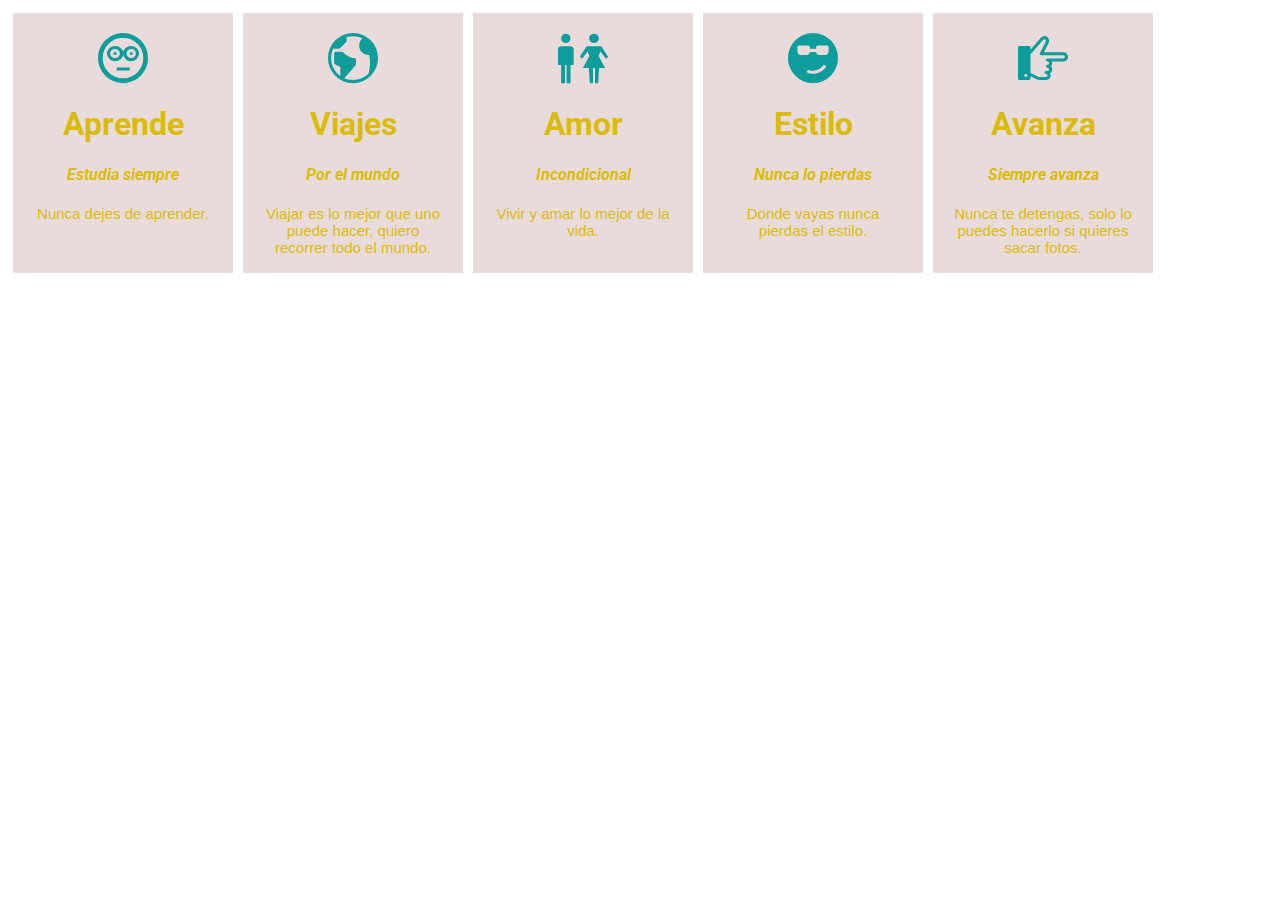
<file: index.html>
<!DOCTYPE html>
<html>
	<head>
		<meta charset="UTF-8">
		<title>Tipografias e iconos</title>
		<link href="https://fonts.googleapis.com/css?family=Roboto:400,500i" rel="stylesheet">
		<link rel="stylesheet" href="fonts/style.css">
		<link rel="stylesheet" href="css/main.css">
	</head>
	<body>
		<div class="caja uno">
			<span class="icon-sorprendido"></span>
			<h1>Aprende</h1>
			<h4>Estudia siempre</h4>
			<p>Nunca dejes de aprender.</p>
		</div>
		<div class="caja dos">
			<span class="icon-mundo"></span>
			<h1> Viajes</h1>
			<h4> Por el mundo</h4>
			<p> Viajar es lo mejor que uno puede hacer, quiero recorrer todo el mundo.</p>
		</div>
		<div class="caja tres">
			<span class="icon-pololos"></span>
			<h1> Amor</h1>
			<h4> Incondicional</h4>
			<p> Vivir y amar lo mejor de la vida.</p>
		</div>
		<div class="caja cuatro">
			<span class="icon-pulento"></span>
			<h1>Estilo</h1>
			<h4>Nunca lo pierdas</h4>
			<p> Donde vayas nunca pierdas el estilo.</p>
		</div>
		<div class=" caja cinco">
			<span class="icon-sabe"></span>
			<h1>Avanza</h1>
			<h4>Siempre avanza</h4>
			<p>Nunca te detengas, solo lo puedes hacerlo si quieres sacar fotos.</p>
		</div>
	</body>
</html>
</file>
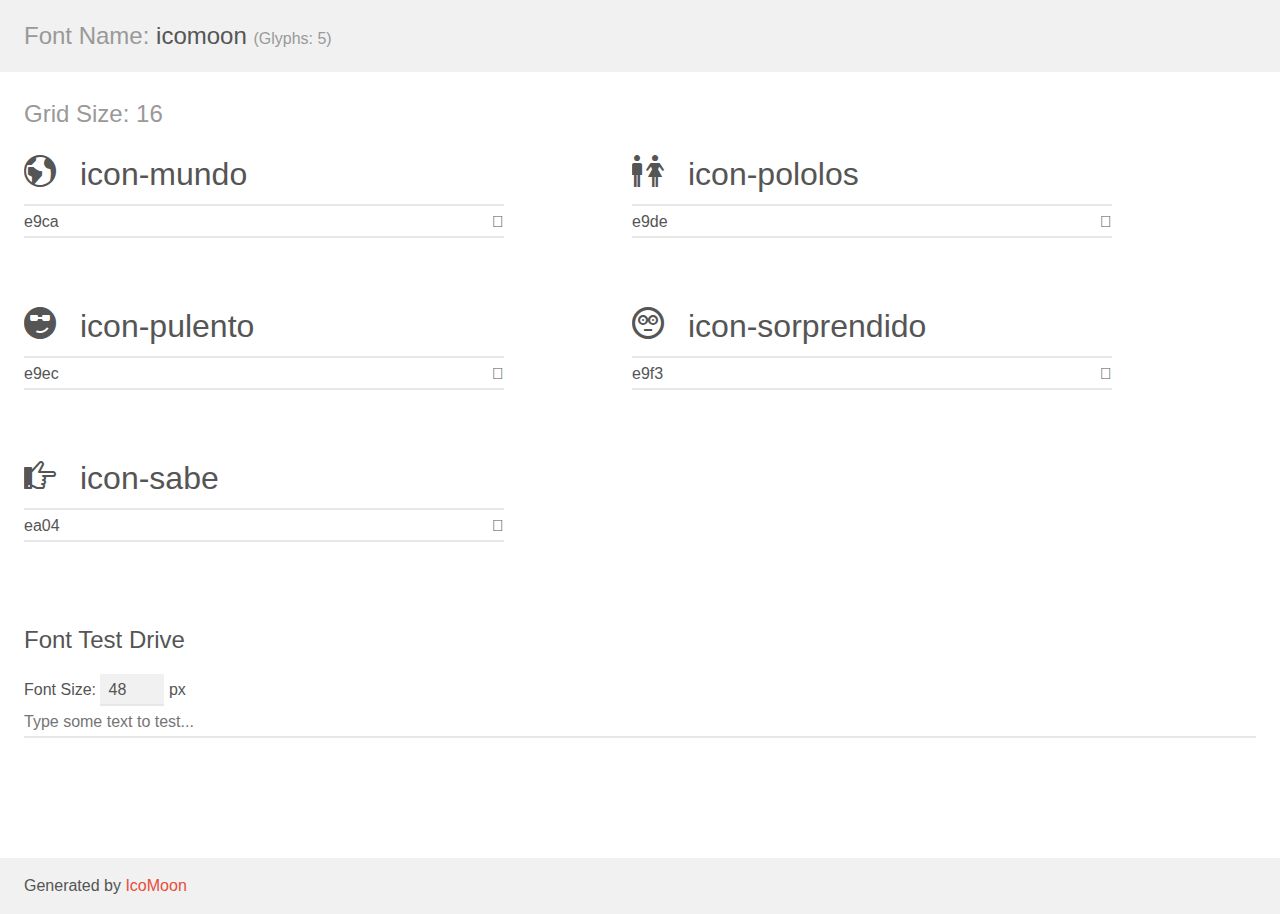
<file: fonts/demo.html>
<!doctype html>
<html>
<head>
    <meta charset="utf-8">
    <title>IcoMoon Demo</title>
    <meta name="description" content="An Icon Font Generated By IcoMoon.io">
    <meta name="viewport" content="width=device-width, initial-scale=1">
    <link rel="stylesheet" href="demo-files/demo.css">
    <link rel="stylesheet" href="style.css"></head>
<body>
    <div class="bgc1 clearfix">
        <h1 class="mhmm mvm"><span class="fgc1">Font Name:</span> icomoon <small class="fgc1">(Glyphs:&nbsp;5)</small></h1>
    </div>
    <div class="clearfix mhl ptl">
        <h1 class="mvm mtn fgc1">Grid Size: 16</h1>
        <div class="glyph fs1">
            <div class="clearfix bshadow0 pbs">
                <span class="icon-mundo">
                
                </span>
                <span class="mls"> icon-mundo</span>
            </div>
            <fieldset class="fs0 size1of1 clearfix hidden-false">
                <input type="text" readonly value="e9ca" class="unit size1of2" />
                <input type="text" maxlength="1" readonly value="&#xe9ca;" class="unitRight size1of2 talign-right" />
            </fieldset>
            <div class="fs0 bshadow0 clearfix hidden-true">
                <span class="unit pvs fgc1">liga: </span>
                <input type="text" readonly value="earth, globe2" class="liga unitRight" />
            </div>
        </div>
        <div class="glyph fs1">
            <div class="clearfix bshadow0 pbs">
                <span class="icon-pololos">
                
                </span>
                <span class="mls"> icon-pololos</span>
            </div>
            <fieldset class="fs0 size1of1 clearfix hidden-false">
                <input type="text" readonly value="e9de" class="unit size1of2" />
                <input type="text" maxlength="1" readonly value="&#xe9de;" class="unitRight size1of2 talign-right" />
            </fieldset>
            <div class="fs0 bshadow0 clearfix hidden-true">
                <span class="unit pvs fgc1">liga: </span>
                <input type="text" readonly value="man-woman, toilet" class="liga unitRight" />
            </div>
        </div>
        <div class="glyph fs1">
            <div class="clearfix bshadow0 pbs">
                <span class="icon-pulento">
                
                </span>
                <span class="mls"> icon-pulento</span>
            </div>
            <fieldset class="fs0 size1of1 clearfix hidden-false">
                <input type="text" readonly value="e9ec" class="unit size1of2" />
                <input type="text" maxlength="1" readonly value="&#xe9ec;" class="unitRight size1of2 talign-right" />
            </fieldset>
            <div class="fs0 bshadow0 clearfix hidden-true">
                <span class="unit pvs fgc1">liga: </span>
                <input type="text" readonly value="cool2, emoticon14" class="liga unitRight" />
            </div>
        </div>
        <div class="glyph fs1">
            <div class="clearfix bshadow0 pbs">
                <span class="icon-sorprendido">
                
                </span>
                <span class="mls"> icon-sorprendido</span>
            </div>
            <fieldset class="fs0 size1of1 clearfix hidden-false">
                <input type="text" readonly value="e9f3" class="unit size1of2" />
                <input type="text" maxlength="1" readonly value="&#xe9f3;" class="unitRight size1of2 talign-right" />
            </fieldset>
            <div class="fs0 bshadow0 clearfix hidden-true">
                <span class="unit pvs fgc1">liga: </span>
                <input type="text" readonly value="baffled, emoticon21" class="liga unitRight" />
            </div>
        </div>
        <div class="glyph fs1">
            <div class="clearfix bshadow0 pbs">
                <span class="icon-sabe">
                
                </span>
                <span class="mls"> icon-sabe</span>
            </div>
            <fieldset class="fs0 size1of1 clearfix hidden-false">
                <input type="text" readonly value="ea04" class="unit size1of2" />
                <input type="text" maxlength="1" readonly value="&#xea04;" class="unitRight size1of2 talign-right" />
            </fieldset>
            <div class="fs0 bshadow0 clearfix hidden-true">
                <span class="unit pvs fgc1">liga: </span>
                <input type="text" readonly value="point-right, finger2" class="liga unitRight" />
            </div>
        </div>
  </div>

    <!--[if gt IE 8]><!-->
    <div class="mhl clearfix mbl">
        <h1>Font Test Drive</h1>
        <label>
            Font Size: <input id="fontSize" type="number" class="textbox0 mbm"
            min="8" value="48" />
            px
        </label>
        <input id="testText" type="text" class="phl size1of1 mvl"
        placeholder="Type some text to test..." value=""/>
        </label>
        <div id="testDrive" class="icon-">&nbsp;
        </div>
    </div>
    <!--<![endif]-->
    <div class="bgc1 clearfix">
        <p class="mhl">Generated by <a href="https://icomoon.io/app">IcoMoon</a></p>
    </div>

    <script src="demo-files/demo.js"></script>
</body>
</html>
</file>
<file: fonts/style.css>
@font-face {
  font-family: 'icomoon';
  src:  url('fonts/icomoon.eot?k2javt');
  src:  url('fonts/icomoon.eot?k2javt#iefix') format('embedded-opentype'),
    url('fonts/icomoon.ttf?k2javt') format('truetype'),
    url('fonts/icomoon.woff?k2javt') format('woff'),
    url('fonts/icomoon.svg?k2javt#icomoon') format('svg');
  font-weight: normal;
  font-style: normal;
}

[class^="icon-"], [class*=" icon-"] {
  /* use !important to prevent issues with browser extensions that change fonts */
  font-family: 'icomoon' !important;
  speak: none;
  font-style: normal;
  font-weight: normal;
  font-variant: normal;
  text-transform: none;
  line-height: 1;

  /* Better Font Rendering =========== */
  -webkit-font-smoothing: antialiased;
  -moz-osx-font-smoothing: grayscale;
}

.icon-mundo:before {
  content: "\e9ca";
}
.icon-pololos:before {
  content: "\e9de";
}
.icon-pulento:before {
  content: "\e9ec";
}
.icon-sorprendido:before {
  content: "\e9f3";
}
.icon-sabe:before {
  content: "\ea04";
}
</file>
<file: css/main.css>
body{
	font-family: 'Roboto', sans-serif;
}


.caja{
	background: #E9DBDB;
	width:180px;
	height: 220px;
	float: left;
	margin: 5px;
	text-align: center;
	padding: 20px;
	
}

h4{
	font-style: italic;
	color: #DBBB09;
}

span{
	color: #0F9D9B;
	font-size: 50px;

}


h1{
	color:#DBBB09;
}



p{

	color:#DBBB09;
	font-family: sans-serif;
	font-size: 15px;
}

.caja:hover h1{
	color: #0FBB37;
	transition: color 1s;

}


.caja:hover h4{
	transition: color 1s;

}

.caja:hover p{

	color:#0FBB37;
	transition: color 1s;

}

span:hover{

	font-size: 100px;
	color:#0FBB37;
	transition: 1s;
	
}


.caja:hover{
	height: 255px;
	width: 200px;
	transition: 1s;
	
}
 .caja:hover span{
	font-size:70px;
	color:#0FBB37;
	transition: font-size 1s, color 1s;
}
</file>
<file: fonts/demo-files/demo.css>
body {
  padding: 0;
  margin: 0;
  font-family: sans-serif;
  font-size: 1em;
  line-height: 1.5;
  color: #555;
  background: #fff;
}
h1 {
  font-size: 1.5em;
  font-weight: normal;
}
small {
  font-size: .66666667em;
}
a {
  color: #e74c3c;
  text-decoration: none;
}
a:hover, a:focus {
  box-shadow: 0 1px #e74c3c;
}
.bshadow0, input {
  box-shadow: inset 0 -2px #e7e7e7;
}
input:hover {
  box-shadow: inset 0 -2px #ccc;
}
input, fieldset {
  font-family: sans-serif;
  font-size: 1em;
  margin: 0;
  padding: 0;
  border: 0;
}
input {
  color: inherit;
  line-height: 1.5;
  height: 1.5em;
  padding: .25em 0;
}
input:focus {
  outline: none;
  box-shadow: inset 0 -2px #449fdb;
}
.glyph {
  font-size: 16px;
  width: 15em;
  padding-bottom: 1em;
  margin-right: 4em;
  margin-bottom: 1em;
  float: left;
  overflow: hidden;
}
.liga {
  width: 80%;
  width: calc(100% - 2.5em);
}
.talign-right {
  text-align: right;
}
.talign-center {
  text-align: center;
}
.bgc1 {
  background: #f1f1f1;
}
.fgc1 {
  color: #999;
}
.fgc0 {
  color: #000;
}
p {
  margin-top: 1em;
  margin-bottom: 1em;
}
.mvm {
  margin-top: .75em;
  margin-bottom: .75em;
}
.mtn {
  margin-top: 0;
}
.mtl, .mal {
  margin-top: 1.5em;
}
.mbl, .mal {
  margin-bottom: 1.5em;
}
.mal, .mhl {
  margin-left: 1.5em;
  margin-right: 1.5em;
}
.mhmm {
  margin-left: 1em;
  margin-right: 1em;
}
.mls {
  margin-left: .25em;
}
.ptl {
  padding-top: 1.5em;
}
.pbs, .pvs {
  padding-bottom: .25em;
}
.pvs, .pts {
  padding-top: .25em;
}
.unit {
  float: left;
}
.unitRight {
  float: right;
}
.size1of2 {
  width: 50%;
}
.size1of1 {
  width: 100%;
}
.clearfix:before, .clearfix:after {
  content: " ";
  display: table;
}
.clearfix:after {
  clear: both;
}
.hidden-true {
  display: none;
}
.textbox0 {
  width: 3em;
  background: #f1f1f1;
  padding: .25em .5em;
  line-height: 1.5;
  height: 1.5em;
}
#testDrive {
  display: block;
  padding-top: 24px;
  line-height: 1.5;
}
.fs0 {
  font-size: 16px;
}
.fs1 {
  font-size: 32px;
}
</file>
